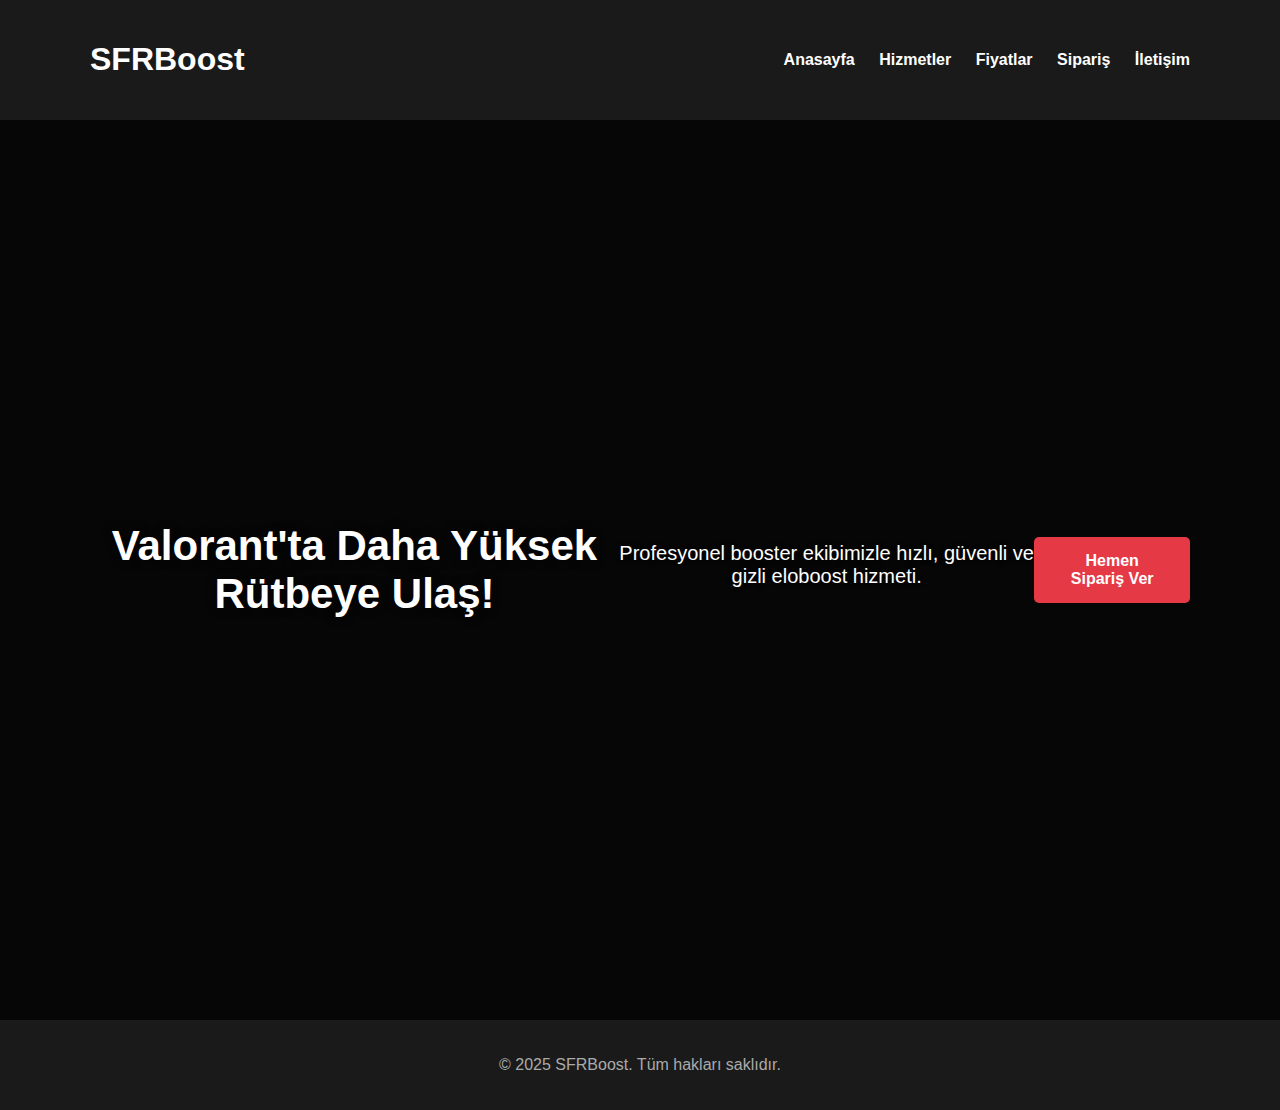
<file: index.html>
<!DOCTYPE html>
<html lang="tr">
<head>
  <meta charset="UTF-8" />
  <meta name="viewport" content="width=device-width, initial-scale=1.0"/>
  <title>SFRBoost | Valorant Eloboost Hizmeti</title>
  <link rel="stylesheet" href="style.css" />
</head>
<body>

  <header>
    <div class="container">
      <h1>SFRBoost</h1>
      <nav>
        <a href="#">Anasayfa</a>
        <a href="#">Hizmetler</a>
        <a href="#">Fiyatlar</a>
        <a href="#">Sipariş</a>
        <a href="#">İletişim</a>
      </nav>
    </div>
  </header>

  <section class="hero">
    <div class="container">
      <h2>Valorant'ta Daha Yüksek Rütbeye Ulaş!</h2>
      <p>Profesyonel booster ekibimizle hızlı, güvenli ve gizli eloboost hizmeti.</p>
      <a href="order.html" class="btn">Hemen Sipariş Ver</a>
    </div>
  </section>

  <footer>
    <p>&copy; 2025 SFRBoost. Tüm hakları saklıdır.</p>
  </footer>

</body>
</html>
</file>
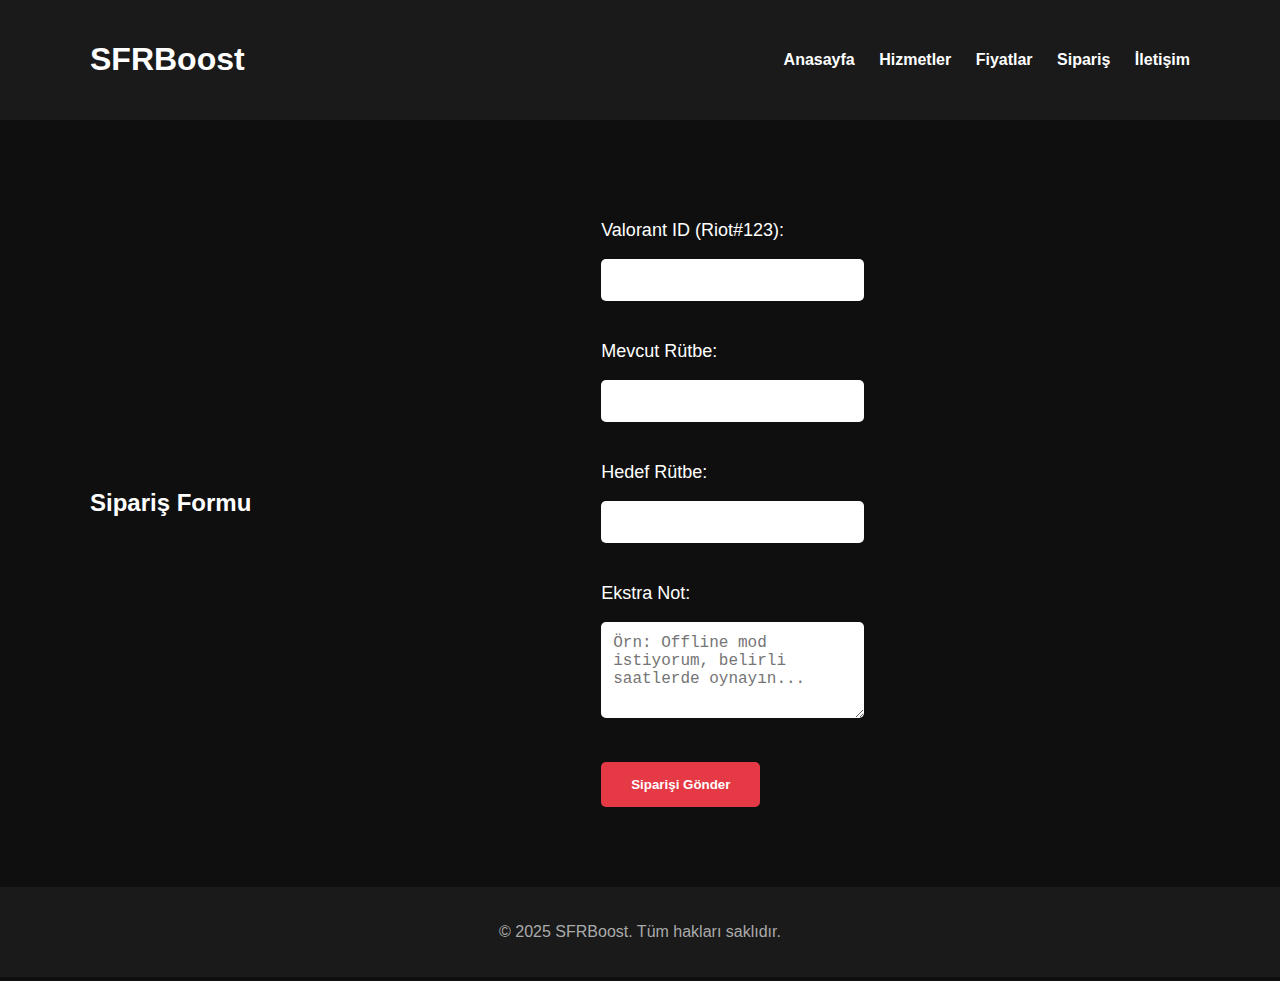
<file: order.html>
<!DOCTYPE html>
<html lang="tr">
<head>
  <meta charset="UTF-8" />
  <meta name="viewport" content="width=device-width, initial-scale=1.0"/>
  <title>Sipariş Ver | SFRBoost</title>
  <link rel="stylesheet" href="style.css" />
</head>
<body>

  <header>
    <div class="container">
      <h1>SFRBoost</h1>
      <nav>
        <a href="index.html">Anasayfa</a>
        <a href="services.html">Hizmetler</a>
        <a href="pricing.html">Fiyatlar</a>
        <a href="order.html">Sipariş</a>
        <a href="#">İletişim</a>
      </nav>
    </div>
  </header>

  <section class="order">
    <div class="container">
      <h2>Sipariş Formu</h2>

      <form id="orderForm">
        <div class="form-group">
          <label for="username">Valorant ID (Riot#123):</label>
          <input type="text" id="username" required />
        </div>

        <div class="form-group">
          <label for="current">Mevcut Rütbe:</label>
          <input type="text" id="current" required />
        </div>

        <div class="form-group">
          <label for="target">Hedef Rütbe:</label>
          <input type="text" id="target" required />
        </div>

        <div class="form-group">
          <label for="notes">Ekstra Not:</label>
          <textarea id="notes" rows="4" placeholder="Örn: Offline mod istiyorum, belirli saatlerde oynayın..."></textarea>
        </div>

        <button type="submit" class="btn">Siparişi Gönder</button>
      </form>

      <div id="orderResult" style="margin-top: 20px;"></div>
    </div>
  </section>

  <footer>
    <p>&copy; 2025 SFRBoost. Tüm hakları saklıdır.</p>
  </footer>

  <script>
    document.getElementById("orderForm").addEventListener("submit", function (e) {
      e.preventDefault();
      const username = document.getElementById("username").value;
      const current = document.getElementById("current").value;
      const target = document.getElementById("target").value;
      const notes = document.getElementById("notes").value;

      const result = `
        <p><strong>Siparişiniz alındı!</strong></p>
        <p><strong>Oyuncu:</strong> ${username}</p>
        <p><strong>Rütbe:</strong> ${current} → ${target}</p>
        <p><strong>Not:</strong> ${notes}</p>
        <p>En kısa sürede sizinle iletişime geçeceğiz!</p>
      `;

      document.getElementById("orderResult").innerHTML = result;
      this.reset();
    });
  </script>

</body>
</html>
</file>
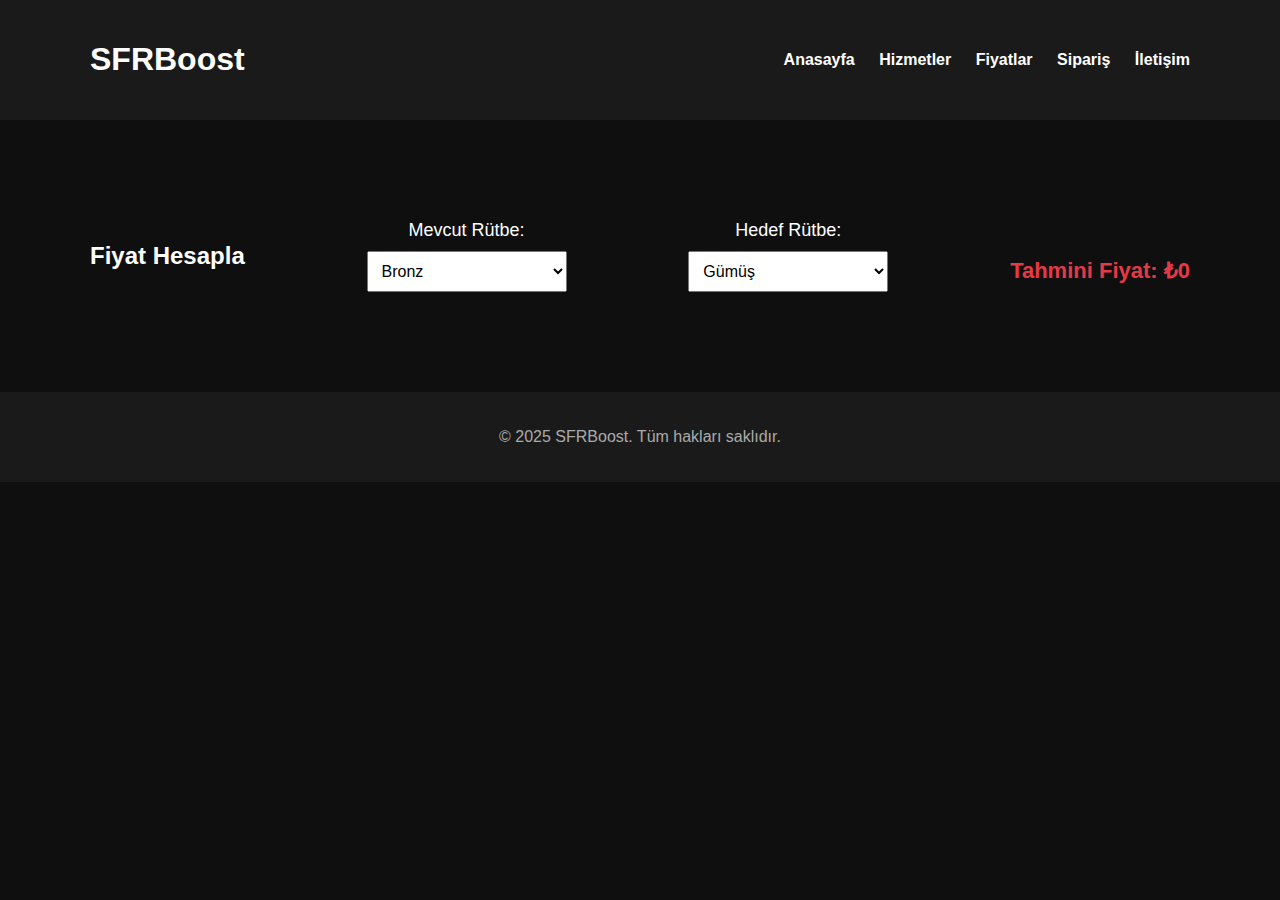
<file: pricing.html>
<!DOCTYPE html>
<html lang="tr">
<head>
  <meta charset="UTF-8" />
  <meta name="viewport" content="width=device-width, initial-scale=1.0"/>
  <title>Fiyatlandırma | SFRBoost</title>
  <link rel="stylesheet" href="style.css" />
</head>
<body>

  <header>
    <div class="container">
      <h1>SFRBoost</h1>
      <nav>
        <a href="index.html">Anasayfa</a>
        <a href="services.html">Hizmetler</a>
        <a href="pricing.html">Fiyatlar</a>
        <a href="#">Sipariş</a>
        <a href="#">İletişim</a>
      </nav>
    </div>
  </header>

  <section class="pricing">
    <div class="container">
      <h2>Fiyat Hesapla</h2>
      <div class="form-group">
        <label for="currentRank">Mevcut Rütbe:</label>
        <select id="currentRank">
          <option value="1">Bronz</option>
          <option value="2">Gümüş</option>
          <option value="3">Altın</option>
          <option value="4">Platin</option>
          <option value="5">Elmas</option>
        </select>
      </div>

      <div class="form-group">
        <label for="targetRank">Hedef Rütbe:</label>
        <select id="targetRank">
          <option value="2">Gümüş</option>
          <option value="3">Altın</option>
          <option value="4">Platin</option>
          <option value="5">Elmas</option>
          <option value="6">Immortal</option>
        </select>
      </div>

      <div class="price-result">
        <p>Tahmini Fiyat: <span id="priceOutput">₺0</span></p>
      </div>
    </div>
  </section>

  <footer>
    <p>&copy; 2025 SFRBoost. Tüm hakları saklıdır.</p>
  </footer>

  <script src="script.js"></script>
</body>
</html>
</file>
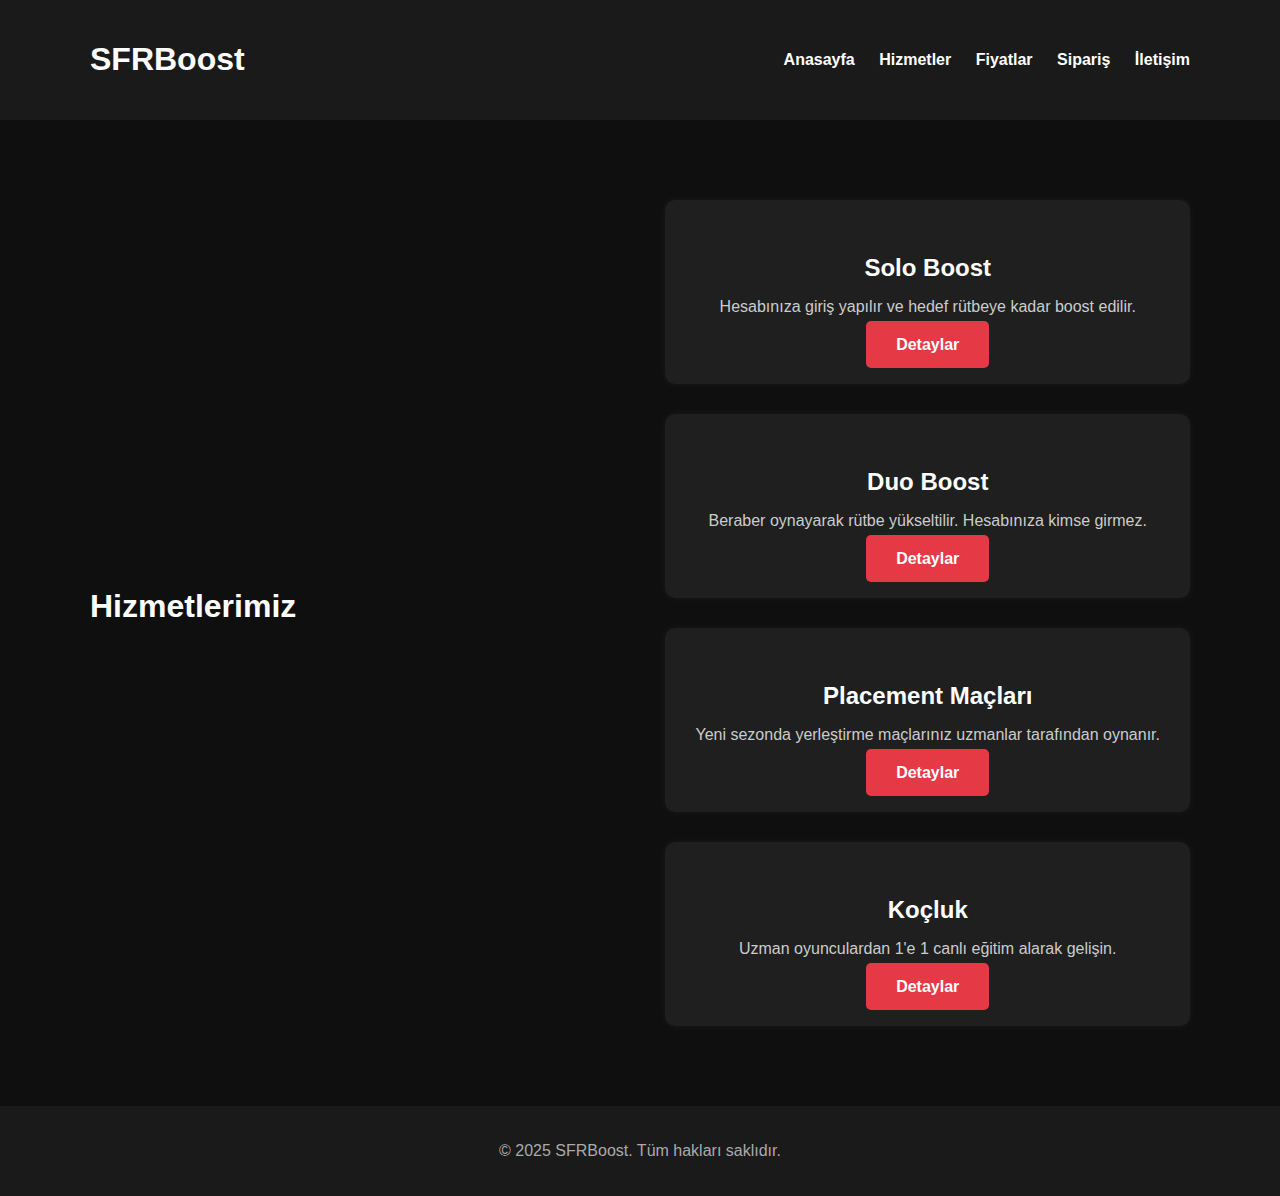
<file: services.html>
<!DOCTYPE html>
<html lang="tr">
<head>
  <meta charset="UTF-8" />
  <meta name="viewport" content="width=device-width, initial-scale=1.0"/>
  <title>Hizmetler | SFRBoost</title>
  <link rel="stylesheet" href="../style.css" />
</head>
<body>

  <header>
    <div class="container">
      <h1>SFRBoost</h1>
      <nav>
        <a href="../index.html">Anasayfa</a>
        <a href="services.html">Hizmetler</a>
        <a href="#">Fiyatlar</a>
        <a href="#">Sipariş</a>
        <a href="#">İletişim</a>
      </nav>
    </div>
  </header>

  <section class="services">
    <div class="container">
      <h2>Hizmetlerimiz</h2>
      <div class="service-cards">
        <div class="card">
          <h3>Solo Boost</h3>
          <p>Hesabınıza giriş yapılır ve hedef rütbeye kadar boost edilir.</p>
          <a href="#" class="btn">Detaylar</a>
        </div>
        <div class="card">
          <h3>Duo Boost</h3>
          <p>Beraber oynayarak rütbe yükseltilir. Hesabınıza kimse girmez.</p>
          <a href="#" class="btn">Detaylar</a>
        </div>
        <div class="card">
          <h3>Placement Maçları</h3>
          <p>Yeni sezonda yerleştirme maçlarınız uzmanlar tarafından oynanır.</p>
          <a href="#" class="btn">Detaylar</a>
        </div>
        <div class="card">
          <h3>Koçluk</h3>
          <p>Uzman oyunculardan 1'e 1 canlı eğitim alarak gelişin.</p>
          <a href="#" class="btn">Detaylar</a>
        </div>
      </div>
    </div>
  </section>

  <footer>
    <p>&copy; 2025 SFRBoost. Tüm hakları saklıdır.</p>
  </footer>

</body>
</html>
</file>
<file: style.css>
body {
    margin: 0;
    padding: 0;
    font-family: Arial, sans-serif;
    background-color: #0f0f0f;
    color: white;
  }
  
  header {
    background-color: #1a1a1a;
    padding: 20px 0;
  }
  
  .container {
    width: 90%;
    max-width: 1100px;
    margin: 0 auto;
    display: flex;
    justify-content: space-between;
    align-items: center;
  }
  
  nav a {
    color: white;
    text-decoration: none;
    margin-left: 20px;
    font-weight: bold;
  }
  
  .hero {
    background: linear-gradient(rgba(0, 0, 0, 0.6), rgba(0, 0, 0, 0.6)),
                url('https://raw.githubusercontent.com/keremgavcarr/sfrboost/main/images/hero-bg.jpg') no-repeat center center/cover;
    min-height: 100vh; /* Sayfanın tamamını kaplasın */
    display: flex;
    flex-direction: column;
    justify-content: center;
    align-items: center;
    padding: 0 20px;
    text-align: center;
    color: white;
  }
  
  
  
  .hero h2 {
    font-size: 42px;
    font-weight: 800;
    text-shadow: 0 0 10px rgba(0,0,0,0.7);
  }
  
  .hero p {
    font-size: 20px;
    margin-bottom: 30px;
    text-shadow: 0 0 5px rgba(0,0,0,0.5);
  }
  
  
  .btn {
    background-color: #e63946;
    padding: 15px 30px;
    color: white;
    text-decoration: none;
    border-radius: 5px;
    font-weight: bold;
    transition: all 0.3s ease;
  }
  
  .btn:hover {
    background-color: #ff4f5a;
    box-shadow: 0 0 15px rgba(230, 57, 70, 0.5);
    transform: scale(1.05);
  }
  
  nav a:hover {
    color: #e63946;
    text-shadow: 0 0 5px #e63946;
  }
  
  
  footer {
    background-color: #1a1a1a;
    text-align: center;
    padding: 20px;
    color: #aaa;
  }
  .services {
    padding: 80px 20px;
    text-align: center;
  }
  
  .services h2 {
    font-size: 32px;
    margin-bottom: 40px;
  }
  
  .service-cards {
    display: grid;
    grid-template-columns: repeat(auto-fit, minmax(250px, 1fr));
    gap: 30px;
  }
  
  .card {
    background-color: #1f1f1f;
    padding: 30px;
    border-radius: 10px;
    box-shadow: 0 0 10px rgba(255, 255, 255, 0.05);
  }
  
  .card h3 {
    font-size: 24px;
    margin-bottom: 15px;
  }
  
  .card p {
    font-size: 16px;
    color: #ccc;
    margin-bottom: 20px;
  }
  .pricing {
    padding: 80px 20px;
    text-align: center;
  }
  
  .form-group {
    margin: 20px 0;
  }
  
  label {
    display: block;
    margin-bottom: 10px;
    font-size: 18px;
  }
  
  select {
    padding: 10px;
    font-size: 16px;
    width: 200px;
  }
  
  .price-result {
    margin-top: 30px;
    font-size: 22px;
    font-weight: bold;
    color: #e63946;
  }
  .order {
    padding: 80px 20px;
    text-align: center;
  }
  
  form {
    max-width: 500px;
    margin: 0 auto;
    text-align: left;
  }
  
  input, textarea {
    width: 100%;
    padding: 12px;
    margin-top: 8px;
    margin-bottom: 20px;
    border: none;
    border-radius: 5px;
    font-size: 16px;
  }
  
  button.btn {
    display: inline-block;
    background-color: #e63946;
    color: white;
    padding: 15px 30px;
    border: none;
    border-radius: 5px;
    font-weight: bold;
    cursor: pointer;
  }
</file>
